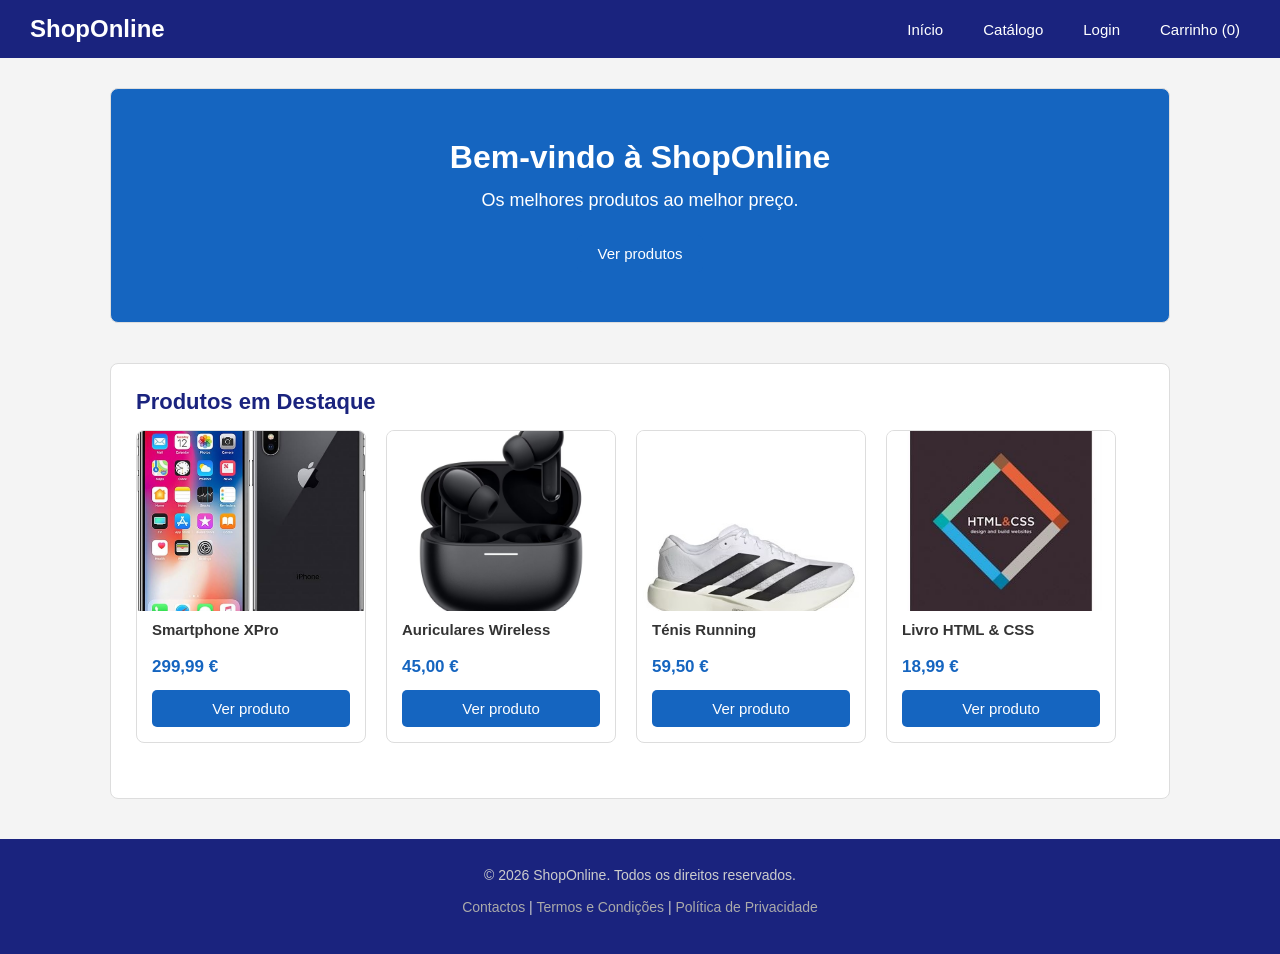
<file: index.html>
<!DOCTYPE html>
<html lang="pt">
<head>
    <meta charset="UTF-8">
    <meta name="viewport" content="width=device-width, initial-scale=1.0">
    <title>ShopOnline</title>
    <link rel="stylesheet" href="styles/estilos.css">
</head>
<body>

    <header>
        <h1>ShopOnline</h1>
        <nav>
            <a href="index.html">Início</a>
            <a href="catalogo.html">Catálogo</a>
            <a href="cliente.html">Login</a>
            <a href="carrinho.html">Carrinho (0)</a>
        </nav>
    </header>

    <main>

        <section class="banner">
            <h2>Bem-vindo à ShopOnline</h2>
            <p>Os melhores produtos ao melhor preço.</p>
            <a href="catalogo.html" class="botao">Ver produtos</a>
        </section>

        <section class="produtos-destaque">
            <h2>Produtos em Destaque</h2>

            <div class="grelha">

                <div class="cartao">
                    <img src="images/produto1.jpg" alt="Smartphone">
                    <h3>Smartphone XPro</h3>
                    <p class="preco">299,99 €</p>
                    <a href="produto.html" class="botao">Ver produto</a>
                </div>

                <div class="cartao">
                    <img src="images/produto2.jpg" alt="Auriculares">
                    <h3>Auriculares Wireless</h3>
                    <p class="preco">45,00 €</p>
                    <a href="produto.html" class="botao">Ver produto</a>
                </div>

                <div class="cartao">
                    <img src="images/produto3.jpg" alt="Tenis">
                    <h3>Ténis Running</h3>
                    <p class="preco">59,50 €</p>
                    <a href="produto.html" class="botao">Ver produto</a>
                </div>

                <div class="cartao">
                    <img src="images/produto4.jpg" alt="Livro">
                    <h3>Livro HTML &amp; CSS</h3>
                    <p class="preco">18,99 €</p>
                    <a href="produto.html" class="botao">Ver produto</a>
                </div>

            </div>
        </section>

    </main>

    <footer>
        <p>&copy; 2026 ShopOnline. Todos os direitos reservados.</p>
        <p>
            <a href="#">Contactos</a> |
            <a href="#">Termos e Condições</a> |
            <a href="#">Política de Privacidade</a>
        </p>
    </footer>

</body>
</html>
</file>
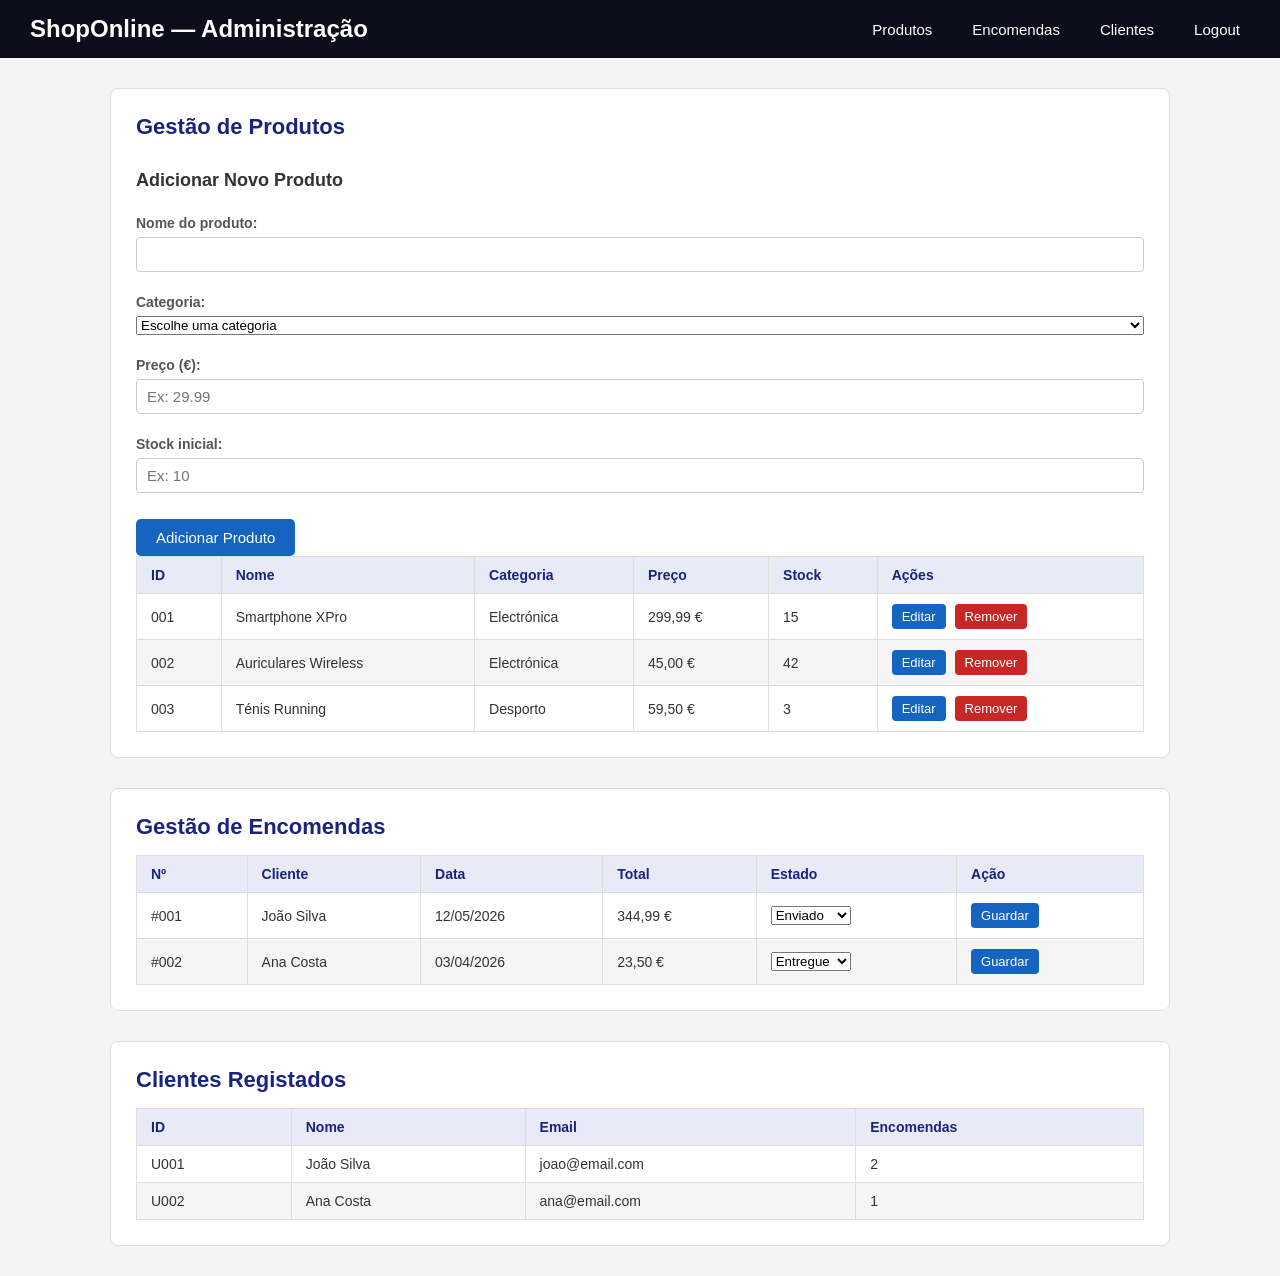
<file: admin.html>
<!DOCTYPE html>
<html lang="pt">
<head>
    <meta charset="UTF-8">
    <meta name="viewport" content="width=device-width, initial-scale=1.0">
    <title>Painel Admin — ShopOnline</title>
    <link rel="stylesheet" href="styles/estilos.css">
</head>
<body>

    <header class="header-admin">
        <h1>ShopOnline — Administração</h1>
        <nav>
            <a href="#produtos">Produtos</a>
            <a href="#encomendas">Encomendas</a>
            <a href="#clientes">Clientes</a>
            <a href="index.html">Logout</a>
        </nav>
    </header>

    <main>

        <section id="produtos">
            <div class="secao-titulo">
                <h2>Gestão de Produtos</h2>
            </div>

            <form id="form-produto" class="formulario" novalidate>
                <h3>Adicionar Novo Produto</h3>

                <label for="nome-produto">Nome do produto:</label>
                <input type="text" id="nome-produto" name="nome">
                <span class="mensagem-erro"></span>

                <label for="categoria-produto">Categoria:</label>
                <select id="categoria-produto" name="categoria">
                    <option value="">Escolhe uma categoria</option>
                    <option value="Electronica">Electrónica</option>
                    <option value="Desporto">Desporto</option>
                    <option value="Livros">Livros</option>
                    <option value="Vestuario">Vestuário</option>
                </select>
                <span class="mensagem-erro"></span>

                <label for="preco-produto">Preço (€):</label>
                <input type="text" id="preco-produto" name="preco" placeholder="Ex: 29.99">
                <span class="mensagem-erro"></span>

                <label for="stock-produto">Stock inicial:</label>
                <input type="text" id="stock-produto" name="stock" placeholder="Ex: 10">
                <span class="mensagem-erro"></span>

                <button type="submit" class="botao">Adicionar Produto</button>
            </form>

            <table class="tabela-admin">
                <thead>
                    <tr>
                        <th>ID</th>
                        <th>Nome</th>
                        <th>Categoria</th>
                        <th>Preço</th>
                        <th>Stock</th>
                        <th>Ações</th>
                    </tr>
                </thead>
                <tbody>
                    <tr>
                        <td>001</td>
                        <td>Smartphone XPro</td>
                        <td>Electrónica</td>
                        <td>299,99 €</td>
                        <td>15</td>
                        <td>
                            <button class="botao-editar">Editar</button>
                            <button class="botao-apagar">Remover</button>
                        </td>
                    </tr>
                    <tr>
                        <td>002</td>
                        <td>Auriculares Wireless</td>
                        <td>Electrónica</td>
                        <td>45,00 €</td>
                        <td>42</td>
                        <td>
                            <button class="botao-editar">Editar</button>
                            <button class="botao-apagar">Remover</button>
                        </td>
                    </tr>
                    <tr>
                        <td>003</td>
                        <td>Ténis Running</td>
                        <td>Desporto</td>
                        <td>59,50 €</td>
                        <td>3</td>
                        <td>
                            <button class="botao-editar">Editar</button>
                            <button class="botao-apagar">Remover</button>
                        </td>
                    </tr>
                </tbody>
            </table>
        </section>

        <section id="encomendas">
            <h2>Gestão de Encomendas</h2>

            <table class="tabela-admin">
                <thead>
                    <tr>
                        <th>Nº</th>
                        <th>Cliente</th>
                        <th>Data</th>
                        <th>Total</th>
                        <th>Estado</th>
                        <th>Ação</th>
                    </tr>
                </thead>
                <tbody>
                    <tr>
                        <td>#001</td>
                        <td>João Silva</td>
                        <td>12/05/2026</td>
                        <td>344,99 €</td>
                        <td>
                            <select>
                                <option>Pendente</option>
                                <option selected>Enviado</option>
                                <option>Entregue</option>
                            </select>
                        </td>
                        <td><button class="botao-editar">Guardar</button></td>
                    </tr>
                    <tr>
                        <td>#002</td>
                        <td>Ana Costa</td>
                        <td>03/04/2026</td>
                        <td>23,50 €</td>
                        <td>
                            <select>
                                <option>Pendente</option>
                                <option>Enviado</option>
                                <option selected>Entregue</option>
                            </select>
                        </td>
                        <td><button class="botao-editar">Guardar</button></td>
                    </tr>
                </tbody>
            </table>
        </section>

        <section id="clientes">
            <h2>Clientes Registados</h2>

            <table class="tabela-admin">
                <thead>
                    <tr>
                        <th>ID</th>
                        <th>Nome</th>
                        <th>Email</th>
                        <th>Encomendas</th>
                    </tr>
                </thead>
                <tbody>
                    <tr>
                        <td>U001</td>
                        <td>João Silva</td>
                        <td>joao@email.com</td>
                        <td>2</td>
                    </tr>
                    <tr>
                        <td>U002</td>
                        <td>Ana Costa</td>
                        <td>ana@email.com</td>
                        <td>1</td>
                    </tr>
                </tbody>
            </table>
        </section>

    </main>

<script src="scripts/validacao.js"></script>
</body>
</html>
</file>
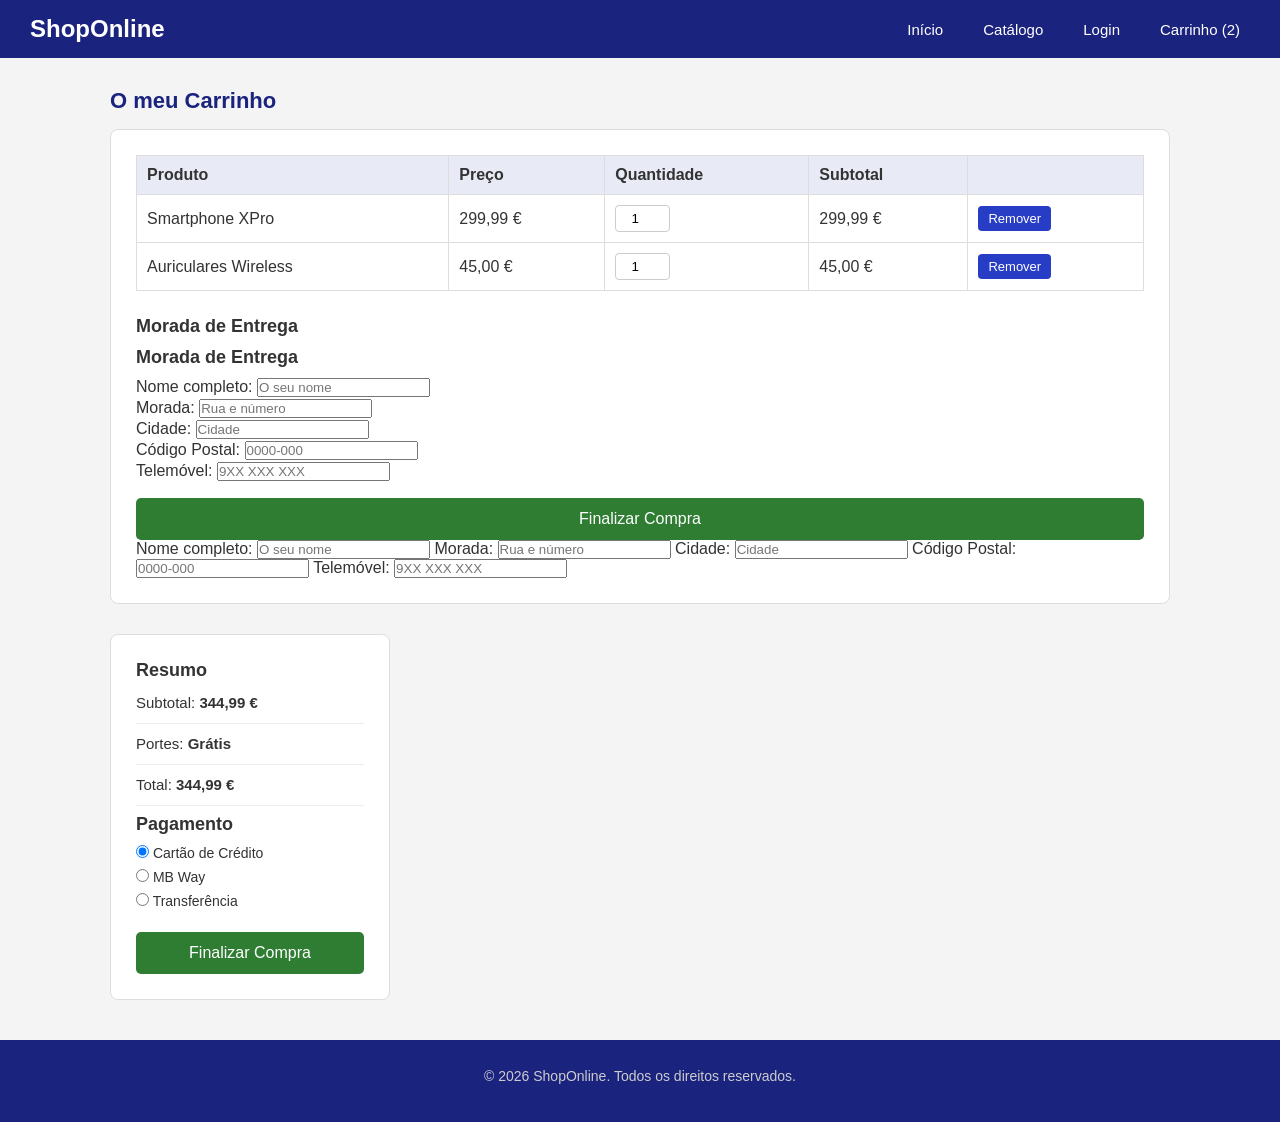
<file: carrinho.html>
<!DOCTYPE html>
<html lang="pt">
<head>
    <meta charset="UTF-8">
    <meta name="viewport" content="width=device-width, initial-scale=1.0">
    <title>Carrinho — ShopOnline</title>
    <link rel="stylesheet" href="styles/estilos.css">
</head>
<body>

    <header>
        <h1>ShopOnline</h1>
        <nav>
            <a href="index.html">Início</a>
            <a href="catalogo.html">Catálogo</a>
            <a href="cliente.html">Login</a>
            <a href="carrinho.html">Carrinho (2)</a>
        </nav>
    </header>

    <main>
        <h2>O meu Carrinho</h2>

        <div class="pagina-checkout">

            <section class="itens-carrinho">

                <table class="tabela-carrinho">
                    <thead>
                        <tr>
                            <th>Produto</th>
                            <th>Preço</th>
                            <th>Quantidade</th>
                            <th>Subtotal</th>
                            <th></th>
                        </tr>
                    </thead>
                    <tbody>
                        <tr>
                            <td>Smartphone XPro</td>
                            <td>299,99 €</td>
                            <td><input type="number" value="1" min="1" class="input-qtd"></td>
                            <td>299,99 €</td>
                            <td><button class="botao-remover">Remover</button></td>
                        </tr>
                        <tr>
                            <td>Auriculares Wireless</td>
                            <td>45,00 €</td>
                            <td><input type="number" value="1" min="1" class="input-qtd"></td>
                            <td>45,00 €</td>
                            <td><button class="botao-remover">Remover</button></td>
                        </tr>
                    </tbody>
                </table>

                <h3>Morada de Entrega</h3>
			
			<form action="scripts/checkout.php" method="post">
    <h3>Morada de Entrega</h3>

    <form id="form-checkout" action="scripts/checkout.php" method="post" class="formulario" novalidate>
        <label for="nome">Nome completo:</label>
        <input type="text" id="nome" name="nome" placeholder="O seu nome">
        <span class="mensagem-erro"></span>

        <label for="morada">Morada:</label>
        <input type="text" id="morada" name="morada" placeholder="Rua e número">
        <span class="mensagem-erro"></span>

        <label for="cidade">Cidade:</label>
        <input type="text" id="cidade" name="cidade" placeholder="Cidade">
        <span class="mensagem-erro"></span>

        <label for="cp">Código Postal:</label>
        <input type="text" id="cp" name="cp" placeholder="0000-000">
        <span class="mensagem-erro"></span>

        <label for="telemovel">Telemóvel:</label>
        <input type="tel" id="telemovel" name="telemovel" placeholder="9XX XXX XXX">
        <span class="mensagem-erro"></span>
    </form>

    <button type="submit" class="botao botao-finalizar">Finalizar Compra</button>
</form>
                    <label for="nome">Nome completo:</label>
                    <input type="text" id="nome" placeholder="O seu nome">

                    <label for="morada">Morada:</label>
                    <input type="text" id="morada" placeholder="Rua e número">

                    <label for="cidade">Cidade:</label>
                    <input type="text" id="cidade" placeholder="Cidade">

                    <label for="cp">Código Postal:</label>
                    <input type="text" id="cp" placeholder="0000-000">

                    <label for="telemovel">Telemóvel:</label>
                    <input type="tel" id="telemovel" placeholder="9XX XXX XXX">
                </div>

            </section>

            <aside class="resumo-carrinho">
                <h3>Resumo</h3>
                <p>Subtotal: <strong>344,99 €</strong></p>
                <p>Portes: <strong>Grátis</strong></p>
                <p>Total: <strong>344,99 €</strong></p>

                <h3>Pagamento</h3>
                <label><input type="radio" name="pagamento" checked> Cartão de Crédito</label>
                <label><input type="radio" name="pagamento"> MB Way</label>
                <label><input type="radio" name="pagamento"> Transferência</label>

                <button form="form-checkout" type="submit" class="botao botao-finalizar">Finalizar Compra</button>
            </aside>

        </div>
    </main>

    <footer>
        <p>&copy; 2026 ShopOnline. Todos os direitos reservados.</p>
    </footer>
<script src="scripts/validacao.js"></script>

</body>
</html>
</file>
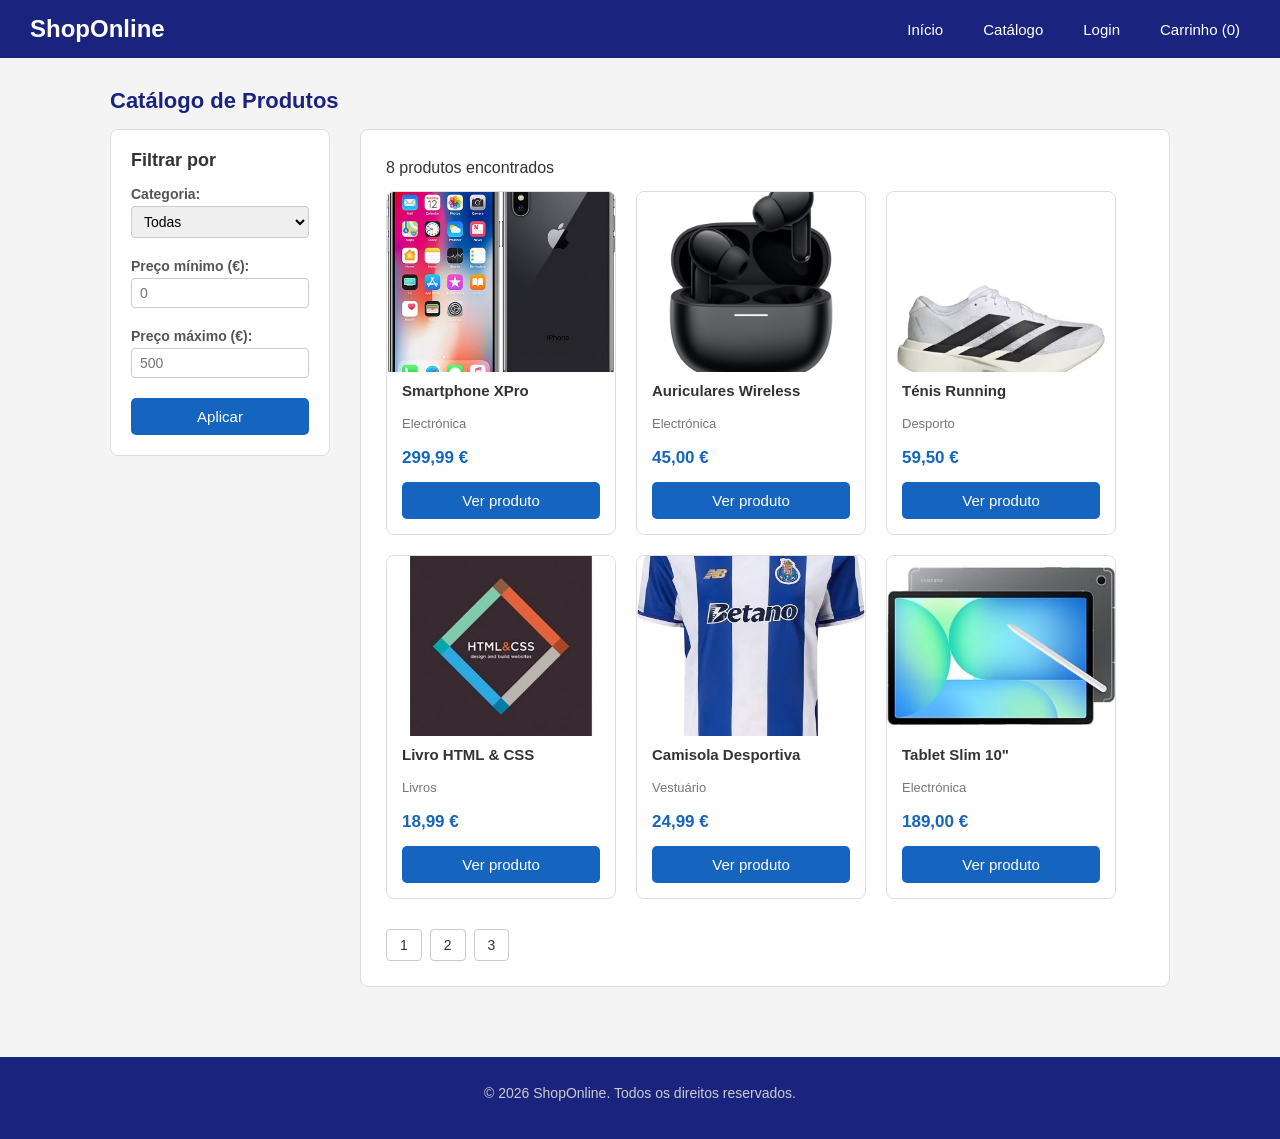
<file: catalogo.html>
<!DOCTYPE html>
<html lang="pt">
<head>
    <meta charset="UTF-8">
    <meta name="viewport" content="width=device-width, initial-scale=1.0">
    <title>Catálogo — ShopOnline</title>
    <link rel="stylesheet" href="styles/estilos.css">
</head>
<body>

    <header>
        <h1>ShopOnline</h1>
        <nav>
            <a href="index.html">Início</a>
            <a href="catalogo.html">Catálogo</a>
            <a href="cliente.html">Login</a>
            <a href="carrinho.html">Carrinho (0)</a>
        </nav>
    </header>

    <main>
        <h2>Catálogo de Produtos</h2>

        <div class="pagina-catalogo">

            <aside class="filtros">
                <h3>Filtrar por</h3>

                <label for="categoria">Categoria:</label>
                <select id="categoria">
                    <option value="">Todas</option>
                    <option value="electronica">Electrónica</option>
                    <option value="vestuario">Vestuário</option>
                    <option value="desporto">Desporto</option>
                    <option value="livros">Livros</option>
                </select>

                <label for="preco-min">Preço mínimo (€):</label>
                <input type="number" id="preco-min" placeholder="0">

                <label for="preco-max">Preço máximo (€):</label>
                <input type="number" id="preco-max" placeholder="500">

                <button class="botao">Aplicar</button>
            </aside>

            <section class="lista-produtos">
                <p>8 produtos encontrados</p>

                <div class="grelha">

                    <div class="cartao">
                        <img src="images/produto1.jpg" alt="Smartphone">
                        <h3>Smartphone XPro</h3>
                        <p class="categoria">Electrónica</p>
                        <p class="preco">299,99 €</p>
                        <a href="produto.html" class="botao">Ver produto</a>
                    </div>

                    <div class="cartao">
                        <img src="images/produto2.jpg" alt="Auriculares">
                        <h3>Auriculares Wireless</h3>
                        <p class="categoria">Electrónica</p>
                        <p class="preco">45,00 €</p>
                        <a href="produto.html" class="botao">Ver produto</a>
                    </div>

                    <div class="cartao">
                        <img src="images/produto3.jpg" alt="Tenis">
                        <h3>Ténis Running</h3>
                        <p class="categoria">Desporto</p>
                        <p class="preco">59,50 €</p>
                        <a href="produto.html" class="botao">Ver produto</a>
                    </div>

                    <div class="cartao">
                        <img src="images/produto4.jpg" alt="Livro">
                        <h3>Livro HTML &amp; CSS</h3>
                        <p class="categoria">Livros</p>
                        <p class="preco">18,99 €</p>
                        <a href="produto.html" class="botao">Ver produto</a>
                    </div>

                    <div class="cartao">
                        <img src="images/produto5.jpg" alt="Camisola">
                        <h3>Camisola Desportiva</h3>
                        <p class="categoria">Vestuário</p>
                        <p class="preco">24,99 €</p>
                        <a href="produto.html" class="botao">Ver produto</a>
                    </div>

                    <div class="cartao">
                        <img src="images/produto6.jpg" alt="Tablet">
                        <h3>Tablet Slim 10"</h3>
                        <p class="categoria">Electrónica</p>
                        <p class="preco">189,00 €</p>
                        <a href="produto.html" class="botao">Ver produto</a>
                    </div>

                </div>

                <div class="paginacao">
                    <a href="#">1</a>
                    <a href="#">2</a>
                    <a href="#">3</a>
                </div>

            </section>
        </div>
    </main>

    <footer>
        <p>&copy; 2026 ShopOnline. Todos os direitos reservados.</p>
    </footer>

</body>
</html>
</file>
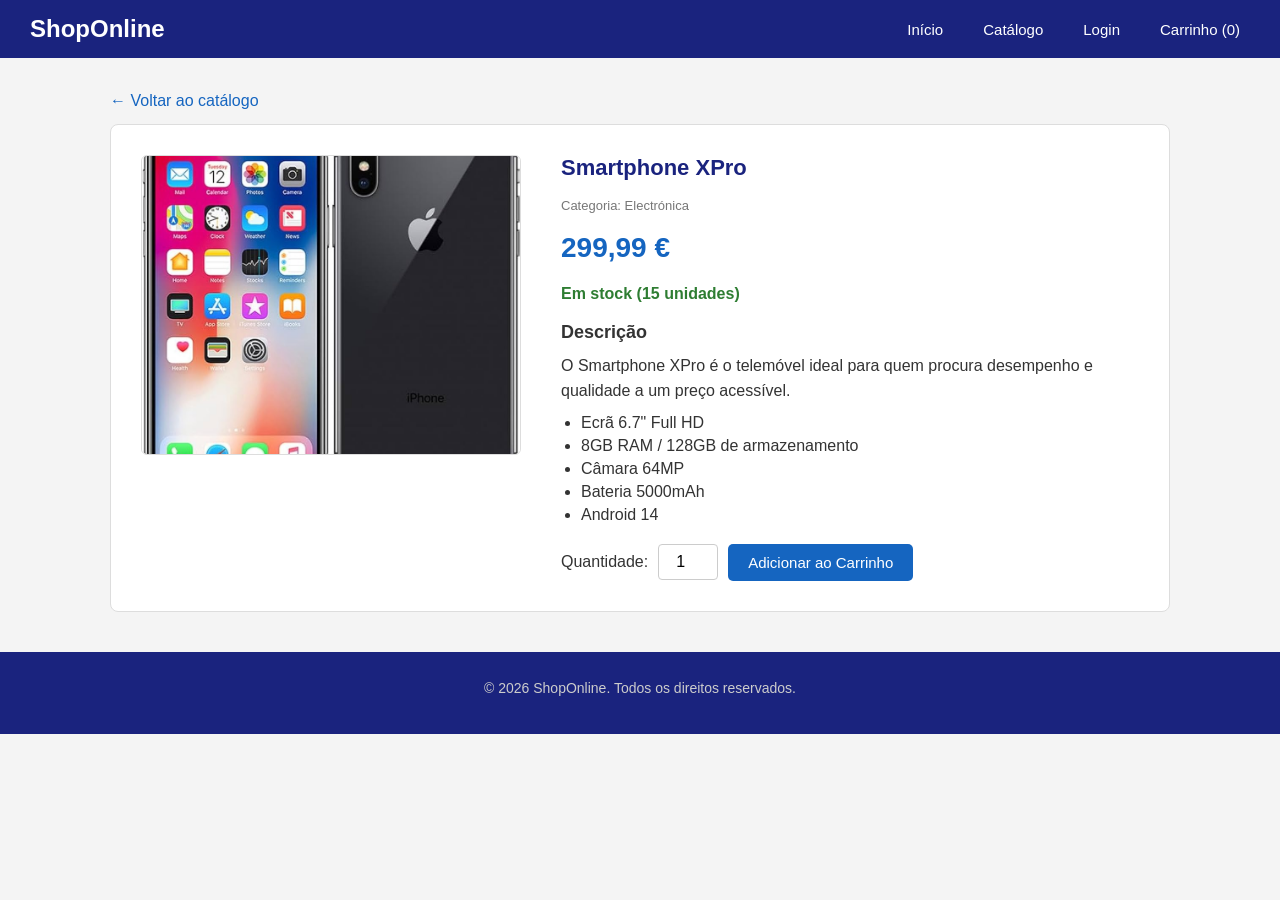
<file: produto.html>
<!DOCTYPE html>
<html lang="pt">
<head>
    <meta charset="UTF-8">
    <meta name="viewport" content="width=device-width, initial-scale=1.0">
    <title>Smartphone XPro — ShopOnline</title>
    <link rel="stylesheet" href="styles/estilos.css">
</head>
<body>

    <header>
        <h1>ShopOnline</h1>
        <nav>
            <a href="index.html">Início</a>
            <a href="catalogo.html">Catálogo</a>
            <a href="cliente.html">Login</a>
            <a href="carrinho.html">Carrinho (0)</a>
        </nav>
    </header>

    <main>
        <p><a href="catalogo.html">← Voltar ao catálogo</a></p>

        <div class="detalhe-produto">

            <div class="produto-imagem">
                <img src="images/produto1.jpg" alt="Smartphone XPro">
            </div>

            <div class="produto-info">
                <h2>Smartphone XPro</h2>
                <p class="categoria">Categoria: Electrónica</p>
                <p class="preco-grande">299,99 €</p>
                <p class="stock">Em stock (15 unidades)</p>

                <h3>Descrição</h3>
                <p>O Smartphone XPro é o telemóvel ideal para quem procura desempenho e qualidade a um preço acessível.</p>
                <ul>
                    <li>Ecrã 6.7" Full HD</li>
                    <li>8GB RAM / 128GB de armazenamento</li>
                    <li>Câmara 64MP</li>
                    <li>Bateria 5000mAh</li>
                    <li>Android 14</li>
                </ul>

                <div class="acao-compra">
                    <label for="quantidade">Quantidade:</label>
                    <input type="number" id="quantidade" value="1" min="1" max="15">
                    <button class="botao">Adicionar ao Carrinho</button>
                </div>
            </div>

        </div>
    </main>

    <footer>
        <p>&copy; 2026 ShopOnline. Todos os direitos reservados.</p>
    </footer>

</body>
</html>
</file>
<file: styles/estilos.css>
/* ================================================
   ShopOnline — Folha de Estilos
   Ficheiro: styles/estilos.css

   Tipos de seletores usados:
   - Seletores individuais: body, h1, h2, a, table...
   - Seletores combinados:  header nav a, .filtros label
   - Seletores de classe:   .botao, .cartao, .preco...
   - Pseudo-classes:        a:hover, tr:hover,
                            input:focus, a:visited
   ================================================ */


/* ── RESET BÁSICO ───────────────────────────────
   Seletor individual: * (universal)              */
* {
    box-sizing: border-box;
    margin: 0;
    padding: 0;
}

/* ── ESTILOS GERAIS ─────────────────────────────
   Seletor individual: body                       */
body {
    font-family: Arial, Helvetica, sans-serif;
    font-size: 16px;
    background-color: #f4f4f4;
    color: #333333;
}

/* Seletores individuais: h1, h2, h3 */
h1 {
    font-size: 28px;
    color: #1a237e;
}

h2 {
    font-size: 22px;
    margin-bottom: 15px;
    color: #1a237e;
}

h3 {
    font-size: 18px;
    margin-bottom: 10px;
}

/* Seletor individual: p */
p {
    margin-bottom: 10px;
    line-height: 1.6;
}

/* Seletor individual: a (pseudo-classe base) */
a {
    color: #1565c0;
    text-decoration: none;
}

/* Pseudo-classe :hover */
a:hover {
    text-decoration: underline;
    color: #0d47a1;
}

/* Pseudo-classe :visited */
a:visited {
    color: #6a1b9a;
}

/* Seletor individual: img */
img {
    width: 100%;
    height: 180px;
    object-fit: cover;
    background-color: #c5cae9;
    display: block;
}

/* Seletor individual: ul */
ul {
    padding-left: 20px;
    margin-bottom: 10px;
}

/* Seletor individual: li */
li {
    margin-bottom: 5px;
}


/* ── CABEÇALHO ──────────────────────────────────
   Seletor individual: header                     */
header {
    background-color: #1a237e;
    color: white;
    padding: 15px 30px;
    display: flex;
    justify-content: space-between;
    align-items: center;
}

/* Seletor combinado: header h1 */
header h1 {
    color: white;
    font-size: 24px;
}

/* Seletor combinado: header nav */
header nav {
    display: flex;
    gap: 20px;
}

/* Seletor combinado: header nav a */
header nav a {
    color: white;
    font-size: 15px;
    padding: 5px 10px;
    border-radius: 4px;
}

/* Pseudo-classe :hover em seletor combinado */
header nav a:hover {
    background-color: rgba(255, 255, 255, 0.2);
    text-decoration: none;
    color: white;
}


/* ── CONTEÚDO PRINCIPAL ─────────────────────────
   Seletor individual: main                       */
main {
    max-width: 1100px;
    margin: 30px auto;
    padding: 0 20px;
}


/* ── BANNER ─────────────────────────────────────
   Seletor de classe: .banner                     */
.banner {
    background-color: #1565c0;
    color: white;
    text-align: center;
    padding: 50px 20px;
    border-radius: 8px;
    margin-bottom: 40px;
}

/* Seletor combinado: .banner h2 */
.banner h2 {
    color: white;
    font-size: 32px;
    margin-bottom: 10px;
}

/* Seletor combinado: .banner p */
.banner p {
    font-size: 18px;
    margin-bottom: 20px;
}


/* ── BOTÕES ─────────────────────────────────────
   Seletor de classe: .botao                      */
.botao {
    background-color: #1565c0;
    color: white;
    padding: 10px 20px;
    border: none;
    border-radius: 5px;
    cursor: pointer;
    font-size: 15px;
    display: inline-block;
    text-align: center;
}

/* Pseudo-classe :hover */
.botao:hover {
    background-color: #0d47a1;
    color: white;
    text-decoration: none;
}

/* Seletor de classe: .botao-finalizar */
.botao-finalizar {
    width: 100%;
    margin-top: 15px;
    font-size: 16px;
    padding: 12px;
    background-color: #2e7d32;
}

.botao-finalizar:hover {
    background-color: #1b5e20;
}

/* Seletor de classe: .botao-remover */
.botao-remover {
    background-color: #283dc6;
    color: white;
    border: none;
    padding: 5px 10px;
    border-radius: 4px;
    cursor: pointer;
    font-size: 13px;
}

.botao-remover:hover {
    background-color: #0fb64f;
}

/* Seletor de classe: .botao-editar */
.botao-editar {
    background-color: #1565c0;
    color: white;
    border: none;
    padding: 5px 10px;
    border-radius: 4px;
    cursor: pointer;
    font-size: 13px;
    margin-right: 5px;
}

.botao-editar:hover {
    background-color: #0d47a1;
}

/* Seletor de classe: .botao-apagar */
.botao-apagar {
    background-color: #c62828;
    color: white;
    border: none;
    padding: 5px 10px;
    border-radius: 4px;
    cursor: pointer;
    font-size: 13px;
}

.botao-apagar:hover {
    background-color: #b71c1c;
}


/* ── GRELHA DE PRODUTOS ─────────────────────────
   Seletor de classe: .grelha                     */
.grelha {
    display: flex;
    flex-wrap: wrap;
    gap: 20px;
    margin-bottom: 30px;
}

/* Seletor de classe: .cartao */
.cartao {
    background-color: white;
    border: 1px solid #dddddd;
    border-radius: 8px;
    width: 230px;
    overflow: hidden;
    padding-bottom: 15px;
}

/* Pseudo-classe :hover no cartão */
.cartao:hover {
    border-color: #1565c0;
    box-shadow: 0 4px 12px rgba(0, 0, 0, 0.15);
}

/* Seletor combinado: .cartao h3 */
.cartao h3 {
    padding: 10px 15px 5px;
    font-size: 15px;
}

/* Seletor combinado: .cartao .preco */
.cartao .preco {
    padding: 0 15px;
    font-weight: bold;
    color: #1565c0;
    font-size: 17px;
}

/* Seletor combinado: .cartao .categoria */
.cartao .categoria {
    padding: 0 15px;
    color: #777777;
    font-size: 13px;
}

/* Seletor combinado: .cartao .botao */
.cartao .botao {
    margin: 10px 15px 0;
    display: block;
    text-align: center;
}


/* ── PÁGINA CATÁLOGO ────────────────────────────
   Seletor de classe: .pagina-catalogo            */
.pagina-catalogo {
    display: flex;
    gap: 30px;
    align-items: flex-start;
}

/* Seletor de classe: .filtros */
.filtros {
    background-color: white;
    border: 1px solid #dddddd;
    border-radius: 8px;
    padding: 20px;
    width: 220px;
    flex-shrink: 0;
}

/* Seletor combinado: .filtros label */
.filtros label {
    display: block;
    font-size: 14px;
    font-weight: bold;
    margin-top: 15px;
    margin-bottom: 4px;
    color: #555555;
}

/* Seletor combinado: .filtros select,
                      .filtros input    */
.filtros select,
.filtros input {
    width: 100%;
    padding: 6px 8px;
    border: 1px solid #cccccc;
    border-radius: 4px;
    font-size: 14px;
    margin-bottom: 5px;
}

/* Pseudo-classe :focus */
.filtros select:focus,
.filtros input:focus {
    outline: none;
    border-color: #1565c0;
}

/* Seletor combinado: .filtros .botao */
.filtros .botao {
    width: 100%;
    margin-top: 15px;
}

/* Seletor de classe: .lista-produtos */
.lista-produtos {
    flex: 1;
}

/* Seletor de classe: .paginacao */
.paginacao {
    margin-top: 20px;
    display: flex;
    gap: 8px;
}

/* Seletor combinado: .paginacao a */
.paginacao a {
    padding: 7px 13px;
    border: 1px solid #cccccc;
    border-radius: 4px;
    color: #333333;
    font-size: 14px;
}

.paginacao a:hover {
    background-color: #1565c0;
    color: white;
    border-color: #1565c0;
    text-decoration: none;
}


/* ── DETALHE DO PRODUTO ─────────────────────────
   Seletor de classe: .detalhe-produto            */
.detalhe-produto {
    display: flex;
    gap: 40px;
    background-color: white;
    padding: 30px;
    border-radius: 8px;
    border: 1px solid #dddddd;
}

/* Seletor de classe: .produto-imagem */
.produto-imagem {
    width: 380px;
    flex-shrink: 0;
}

/* Seletor combinado: .produto-imagem img */
.produto-imagem img {
    height: 300px;
    border-radius: 6px;
    border: 1px solid #dddddd;
}

/* Seletor de classe: .produto-info */
.produto-info {
    flex: 1;
}

/* Seletor de classe: .preco-grande */
.preco-grande {
    font-size: 28px;
    font-weight: bold;
    color: #1565c0;
    margin: 10px 0;
}

/* Seletor de classe: .stock */
.stock {
    color: #2e7d32;
    font-weight: bold;
    margin-bottom: 15px;
}

/* Seletor de classe: .acao-compra */
.acao-compra {
    margin-top: 20px;
    display: flex;
    align-items: center;
    gap: 10px;
    flex-wrap: wrap;
}

/* Seletor combinado: .acao-compra input */
.acao-compra input {
    width: 60px;
    padding: 8px;
    border: 1px solid #cccccc;
    border-radius: 4px;
    font-size: 16px;
    text-align: center;
}


/* ── CARRINHO / CHECKOUT ────────────────────────
   Seletor de classe: .pagina-checkout            */
.pagina-checkout {
    display: flex;
    gap: 30px;
    align-items: flex-start;
}

/* Seletor de classe: .itens-carrinho */
.itens-carrinho {
    flex: 1;
    background-color: white;
    padding: 25px;
    border-radius: 8px;
    border: 1px solid #dddddd;
}

/* Seletor de classe: .tabela-carrinho */
.tabela-carrinho {
    width: 100%;
    border-collapse: collapse;
    margin-bottom: 25px;
}

/* Seletor combinado: .tabela-carrinho th */
.tabela-carrinho th {
    background-color: #e8eaf6;
    padding: 10px;
    text-align: left;
    border: 1px solid #dddddd;
}

/* Seletor combinado: .tabela-carrinho td */
.tabela-carrinho td {
    padding: 10px;
    border: 1px solid #dddddd;
}

/* Pseudo-classe :hover na tabela */
.tabela-carrinho tr:hover {
    background-color: #f5f5f5;
}

/* Seletor de classe: .input-qtd */
.input-qtd {
    width: 55px;
    padding: 5px;
    border: 1px solid #cccccc;
    border-radius: 4px;
    text-align: center;
}

/* Seletor de classe: .resumo-carrinho */
.resumo-carrinho {
    width: 280px;
    background-color: white;
    padding: 25px;
    border-radius: 8px;
    border: 1px solid #dddddd;
    flex-shrink: 0;
}

/* Seletor combinado: .resumo-carrinho p */
.resumo-carrinho p {
    font-size: 15px;
    border-bottom: 1px solid #eeeeee;
    padding-bottom: 8px;
    margin-bottom: 8px;
}

/* Seletor combinado: .resumo-carrinho label */
.resumo-carrinho label {
    display: block;
    margin-bottom: 8px;
    font-size: 14px;
    cursor: pointer;
}


/* ── FORMULÁRIOS ────────────────────────────────
   Seletor de classe: .formulario                 */
.formulario {
    display: flex;
    flex-direction: column;
    gap: 6px;
}

/* Seletor combinado: .formulario label */
.formulario label {
    font-size: 14px;
    font-weight: bold;
    color: #555555;
    margin-top: 8px;
}

/* Seletor combinado: .formulario input */
.formulario input {
    padding: 8px 10px;
    border: 1px solid #cccccc;
    border-radius: 4px;
    font-size: 15px;
}

/* Pseudo-classe :focus */
.formulario input:focus {
    outline: none;
    border-color: #1565c0;
    box-shadow: 0 0 4px rgba(21, 101, 192, 0.3);
}

/* Seletor combinado: .formulario .botao */
.formulario .botao {
    margin-top: 12px;
    align-self: flex-start;
}


/* ── ÁREA DO CLIENTE ────────────────────────────
   Seletor de classe: .pagina-conta              */
.pagina-conta {
    display: flex;
    gap: 30px;
    align-items: flex-start;
}

/* Seletor de classe: .caixa-formulario */
.caixa-formulario {
    background-color: white;
    padding: 25px;
    border-radius: 8px;
    border: 1px solid #dddddd;
    flex: 1;
}

/* Seletor de classe: .tabela-encomendas */
.tabela-encomendas {
    width: 100%;
    border-collapse: collapse;
    margin-bottom: 20px;
    font-size: 14px;
}

/* Seletor combinado: .tabela-encomendas th */
.tabela-encomendas th {
    background-color: #e8eaf6;
    padding: 9px 12px;
    text-align: left;
    border: 1px solid #dddddd;
}

/* Seletor combinado: .tabela-encomendas td */
.tabela-encomendas td {
    padding: 9px 12px;
    border: 1px solid #dddddd;
}

/* Pseudo-classe :nth-child — linhas alternadas */
.tabela-encomendas tr:nth-child(even) {
    background-color: #f5f5f5;
}

/* Pseudo-classe :hover */
.tabela-encomendas tr:hover {
    background-color: #e3f2fd;
}


/* ── PAINEL ADMIN ───────────────────────────────
   Seletor de classe: .header-admin              */
.header-admin {
    background-color: #0d0d1a;
}

/* Seletor de classe: .secao-titulo */
.secao-titulo {
    display: flex;
    justify-content: space-between;
    align-items: center;
    margin-bottom: 15px;
}

/* Seletor combinado: main section */
main section {
    background-color: white;
    padding: 25px;
    border-radius: 8px;
    border: 1px solid #dddddd;
    margin-bottom: 30px;
}

/* Seletor de classe: .tabela-admin */
.tabela-admin {
    width: 100%;
    border-collapse: collapse;
    font-size: 14px;
}

/* Seletor combinado: .tabela-admin th */
.tabela-admin th {
    background-color: #e8eaf6;
    padding: 10px 14px;
    text-align: left;
    border: 1px solid #dddddd;
    color: #1a237e;
}

/* Seletor combinado: .tabela-admin td */
.tabela-admin td {
    padding: 10px 14px;
    border: 1px solid #dddddd;
    vertical-align: middle;
}

/* Pseudo-classe :nth-child — linhas alternadas */
.tabela-admin tr:nth-child(even) {
    background-color: #f5f5f5;
}

/* Pseudo-classe :hover */
.tabela-admin tr:hover {
    background-color: #e3f2fd;
}


/* ── PRECO (geral) ──────────────────────────────
   Seletor de classe: .preco                      */
.preco {
    font-weight: bold;
    color: #1565c0;
}

/* Seletor de classe: .categoria */
.categoria {
    color: #777777;
    font-size: 13px;
}


/* ── RODAPÉ ─────────────────────────────────────
   Seletor individual: footer                     */
footer {
    background-color: #1a237e;
    color: #cccccc;
    text-align: center;
    padding: 25px;
    margin-top: 40px;
    font-size: 14px;
}

/* Seletor combinado: footer a */
footer a {
    color: #aaaaaa;
}

footer a:hover {
    color: white;
    text-decoration: none;
}

/* ================================================
   RESPONSIVIDADE — @media queries
   ================================================ */

/* ── TABLET (ecrãs até 768px) ── */
@media screen and (max-width: 768px) {

    /* Cabeçalho em coluna */
    header {
        flex-direction: column;
        gap: 10px;
        text-align: center;
    }

    header nav {
        flex-wrap: wrap;
        justify-content: center;
    }

    /* Catálogo: filtros em cima da lista */
    .pagina-catalogo {
        flex-direction: column;
    }

    .filtros {
        width: 100%;
    }

    /* Grelha: 2 colunas */
    .grelha {
        justify-content: center;
    }

    .cartao {
        width: 45%;
    }

    /* Detalhe do produto em coluna */
    .detalhe-produto {
        flex-direction: column;
    }

    .produto-imagem {
        width: 100%;
    }

    /* Checkout em coluna */
    .pagina-checkout {
        flex-direction: column;
    }

    .resumo-carrinho {
        width: 100%;
    }

    /* Conta em coluna */
    .pagina-conta {
        flex-direction: column;
    }
}

/* ── MOBILE (ecrãs até 480px) ── */
@media screen and (max-width: 480px) {

    body {
        font-size: 14px;
    }

    h1 { font-size: 20px; }
    h2 { font-size: 18px; }

    /* Grelha: 1 coluna */
    .cartao {
        width: 100%;
    }

    /* Banner menor */
    .banner {
        padding: 30px 15px;
    }

    .banner h2 {
        font-size: 22px;
    }

    /* Tabelas: scroll horizontal */
    .tabela-admin,
    .tabela-carrinho,
    .tabela-encomendas {
        display: block;
        overflow-x: auto;
    }

    /* Botão ocupa largura toda */
    .botao {
        width: 100%;
        text-align: center;
    }

    /* main com menos padding */
    main {
        padding: 0 12px;
    }
}
/* ================================================
   GUIÃO W3 — Validação JavaScript e Interatividade
   ================================================ */

/* Campo com erro de validação */
.campo-erro {
    border: 2px solid #c62828 !important;
    background-color: #fff5f5;
}

/* Mensagem de erro por baixo do campo */
.mensagem-erro {
    display: block;
    color: #c62828;
    font-size: 13px;
    margin-top: -4px;
    margin-bottom: 6px;
}

/* Esconder elementos (usado no "Sobre o Projeto") */
.escondido {
    display: none;
}

/* Caixa do "Sobre o Projeto" */
.caixa-sobre {
    background-color: white;
    border: 1px solid #dddddd;
    border-radius: 8px;
    padding: 20px;
    margin: 20px auto;
    max-width: 700px;
}

.caixa-sobre h3 {
    color: #1a237e;
}
</file>
